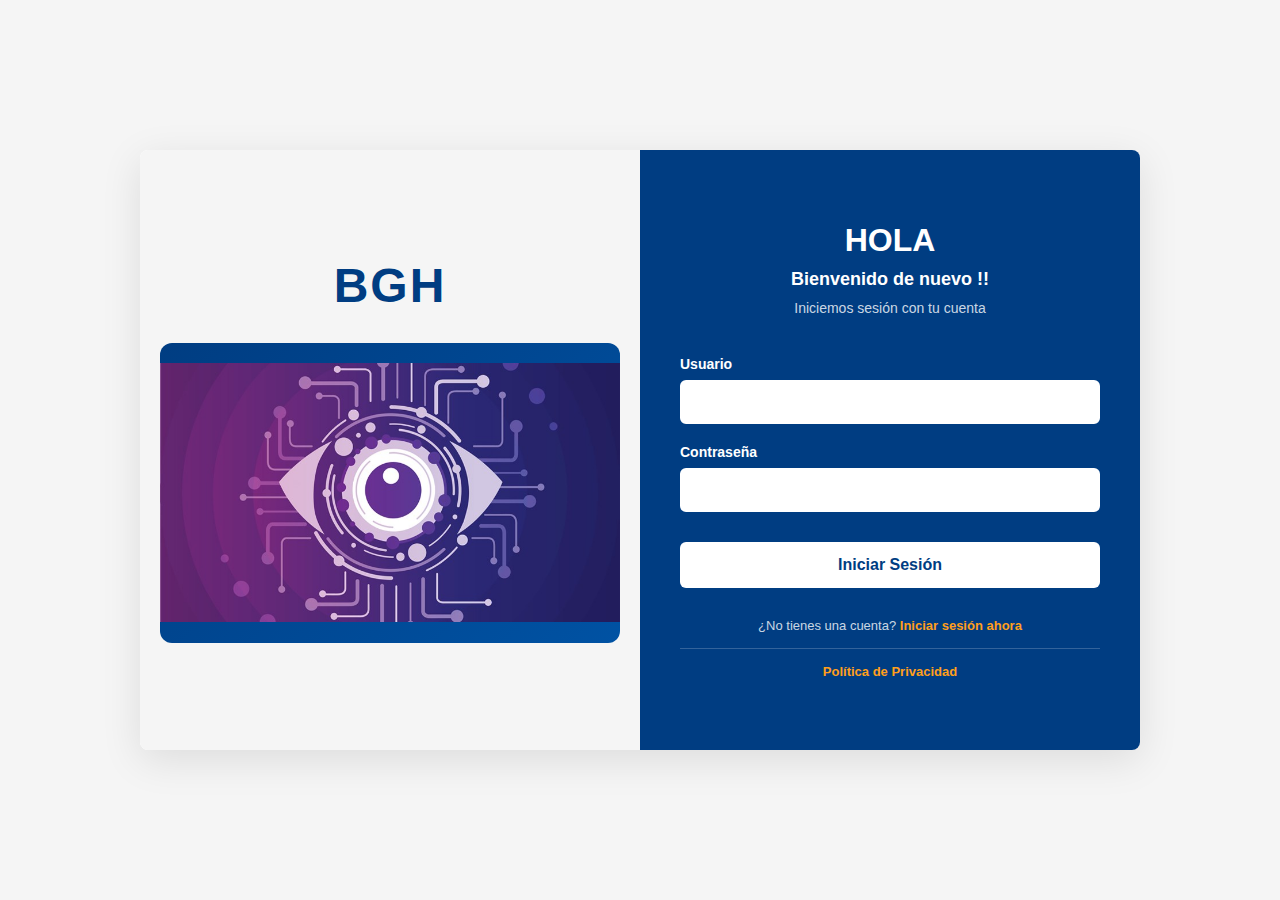
<file: backend/static/index.html>
<!DOCTYPE html>
<html lang="es">
<head>
    <meta charset="UTF-8">
    <meta name="viewport" content="width=device-width, initial-scale=1.0">
    <title>BGH - Tornillo Detector</title>
    <link rel="stylesheet" href="css/style.css">
</head>
<body class="login-page">
    <div class="login-container">
        <!-- Lado izquierdo - Ilustración y Logo -->
        <div class="login-left">
            <div class="logo-section">
                <h1 class="logo">BGH</h1>
            </div>
            <div class="illustration">
                <img src="assets/logo.jpeg" alt="Ilustración IA" class="illust-img">
            </div>
        </div>

        <!-- Lado derecho - Formulario -->
        <div class="login-right">
            <div class="form-wrapper">
                <div class="welcome-text">
                    <h2>HOLA</h2>
                    <h3>Bienvenido de nuevo !!</h3>
                    <p>Iniciemos sesión con tu cuenta</p>
                </div>

                <form id="loginForm" class="login-form">
                    <div class="form-group">
                        <label for="username">Usuario</label>
                        <input 
                            type="text" 
                            id="username" 
                            name="username" 
                            required 
                            placeholder=""
                        >
                    </div>

                    <div class="form-group">
                        <label for="password">Contraseña</label>
                        <input 
                            type="password" 
                            id="password" 
                            name="password" 
                            required 
                            placeholder=""
                        >
                    </div>

                    <button type="submit" class="btn-login">Iniciar Sesión</button>
                </form>

                <div id="errorMessage" class="error-message"></div>

                <div class="login-footer">
                    <span>¿No tienes una cuenta? <a href="#register">Iniciar sesión ahora</a></span>
                    <p class="privacy-link"><a href="#">Política de Privacidad</a></p>
                </div>
            </div>
        </div>
    </div>

    <script src="js/api.js"></script>
    <script src="js/main.js"></script>
</body>
</html>
</file>
<file: backend/static/css/style.css>
* {
    margin: 0;
    padding: 0;
    box-sizing: border-box;
}

:root {
    --primary-color: #003d82;
    --secondary-color: #0052a3;
    --accent-color: #ff9f1c;
    --light-bg: #f5f5f5;
    --dark-text: #333;
    --border-color: #ddd;
    --white: #fff;
}

body {
    font-family: 'Segoe UI', Tahoma, Geneva, Verdana, sans-serif;
    background-color: var(--light-bg);
}

/* LOGIN PAGE */
.login-page {
    height: 100vh;
    display: flex;
    align-items: center;
    justify-content: center;
}

.login-container {
    display: grid;
    grid-template-columns: 1fr 1fr;
    width: 90%;
    max-width: 1000px;
    height: 600px;
    background: var(--white);
    border-radius: 8px;
    box-shadow: 0 10px 40px rgba(0, 0, 0, 0.1);
    overflow: hidden;
}

/* LEFT SIDE */
.login-left {
    background: var(--light-bg);
    display: flex;
    flex-direction: column;
    align-items: center;
    justify-content: center;
    padding: 40px 20px;
}

.logo-section {
    margin-bottom: 30px;
}

.logo {
    font-size: 48px;
    font-weight: bold;
    color: var(--primary-color);
    letter-spacing: 2px;
}

.illustration {
    width: 100%;
    height: 300px;
    background: linear-gradient(135deg, var(--primary-color), var(--secondary-color));
    border-radius: 12px;
    display: flex;
    align-items: center;
    justify-content: center;
    color: var(--white);
    font-size: 14px;
    text-align: center;
}

.illust-img {
    max-width: 100%;
    max-height: 100%;
}

/* RIGHT SIDE */
.login-right {
    background: var(--primary-color);
    display: flex;
    align-items: center;
    justify-content: center;
    padding: 40px;
    color: var(--white);
}

.form-wrapper {
    width: 100%;
}

.welcome-text {
    margin-bottom: 40px;
    text-align: center;
}

.welcome-text h2 {
    font-size: 32px;
    margin-bottom: 10px;
    color: var(--white);
}

.welcome-text h3 {
    font-size: 18px;
    margin-bottom: 10px;
    color: var(--white);
    font-weight: 600;
}

.welcome-text p {
    font-size: 14px;
    color: rgba(255, 255, 255, 0.8);
}

/* FORM */
.login-form {
    display: flex;
    flex-direction: column;
    gap: 20px;
}

.form-group {
    display: flex;
    flex-direction: column;
}

.form-group label {
    margin-bottom: 8px;
    font-size: 14px;
    font-weight: 600;
    color: var(--white);
}

.form-group input {
    padding: 12px 16px;
    border: 2px solid var(--white);
    border-radius: 6px;
    font-size: 14px;
    background: var(--white);
    color: var(--dark-text);
    transition: all 0.3s;
    padding-right: 45px;
}

.form-group input:focus {
    outline: none;
    border-color: var(--accent-color);
    box-shadow: 0 0 8px rgba(255, 159, 28, 0.3);
}

.password-wrapper {
    position: relative;
}

.toggle-password {
    position: absolute;
    right: 12px;
    top: 50%;
    transform: translateY(-50%);
    background: none;
    border: none;
    cursor: pointer;
    color: var(--dark-text);
    font-size: 18px;
    padding: 5px;
    margin-top: 18px;
}

.toggle-password:hover {
    opacity: 0.7;
}

/* BUTTON */
.btn-login {
    padding: 14px 32px;
    background: var(--white);
    color: var(--primary-color);
    border: none;
    border-radius: 6px;
    font-size: 16px;
    font-weight: 700;
    cursor: pointer;
    transition: all 0.3s;
    margin-top: 10px;
}

.btn-login:hover {
    background: var(--accent-color);
    color: var(--white);
    transform: translateY(-2px);
    box-shadow: 0 5px 15px rgba(0, 0, 0, 0.2);
}

.btn-login:active {
    transform: translateY(0);
}

/* ERROR MESSAGE */
.error-message {
    margin-top: 20px;
    padding: 12px;
    background: rgba(255, 255, 255, 0.1);
    color: #ffcccc;
    border-radius: 4px;
    display: none;
    border-left: 4px solid #ff6b6b;
    font-size: 13px;
}

.error-message.show {
    display: block;
}

/* FOOTER */
.login-footer {
    margin-top: 30px;
    text-align: center;
    font-size: 13px;
}

.login-footer span {
    color: rgba(255, 255, 255, 0.8);
    display: block;
    margin-bottom: 10px;
}

.login-footer a {
    color: var(--accent-color);
    text-decoration: none;
    font-weight: 600;
    transition: color 0.3s;
}

.login-footer a:hover {
    color: var(--white);
}

.privacy-link {
    margin-top: 15px;
    padding-top: 15px;
    border-top: 1px solid rgba(255, 255, 255, 0.2);
}

/* RESPONSIVE */
@media (max-width: 768px) {
    .login-container {
        grid-template-columns: 1fr;
        height: auto;
        min-height: 100vh;
    }

    .login-left {
        display: none;
    }

    .login-right {
        padding: 30px 20px;
    }

    .welcome-text h2 {
        font-size: 24px;
    }

    .form-group input {
        padding: 10px 12px;
    }
}
</file>
